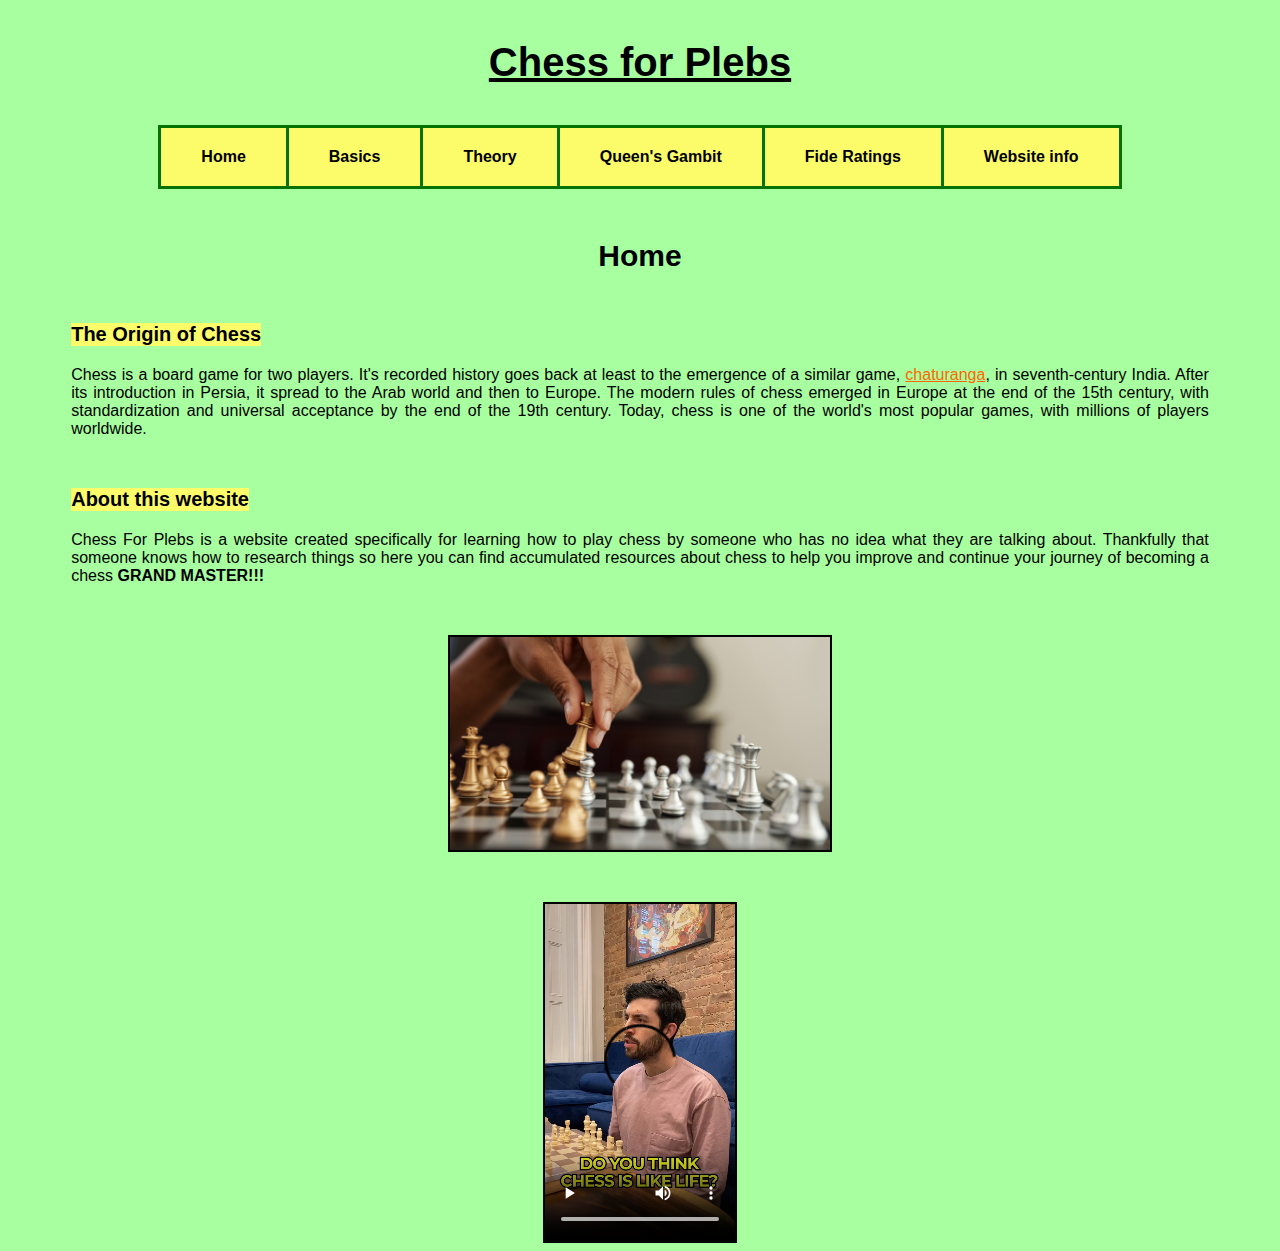
<file: Index.html>
<!DOCTYPE html>
<html>
<head>
    <meta charset='utf-8'>
    <link rel="icon" type="x-icon" href="images/chesswebsite.ico">
    <link rel="stylesheet" href="mystyle.css">
    <title>[Home] Chess for Plebs</title>
</head>
<body>
    
    <h1><u>Chess for Plebs</u></h1>
        
    <table class="menu">
        <tr>
            <td><a href="Index.html">Home</a></td><td><a href="Basic_Rules.html">Basics</a></td><td><a href="Theory.html">Theory</a></td>
            <td><a href="Queen's_Gambit.html">Queen's Gambit</a></td><td><a href="Ratings.html">Fide Ratings</a></td><td><a href="Contact.html">Website info</a></td>
        </tr>
    </table>

    <h2>Home</h2>

    <h3>The Origin of Chess</h3>
    <p> <!-- Source Wikipedia -->
        Chess is a board game for two players. It's recorded history goes back at least to the emergence of a similar game, 
        <a href="https://en.wikipedia.org/wiki/Chaturanga">chaturanga</a>, in seventh-century India. 
        After its introduction in Persia, it spread to the Arab world and then to Europe. 
        The modern rules of chess emerged in Europe at the end of the 15th century, with standardization and universal acceptance by the end of the 19th century. 
        Today, chess is one of the world's most popular games, with millions of players worldwide. 
    </p>

    <h3>About this website</h3>
    <p>
        Chess For Plebs is a website created specifically for learning how to play chess by someone who has no idea what they are talking about. Thankfully that someone knows how to research things so here
        you can find accumulated resources about chess to help you improve and continue your journey of becoming a chess <b>GRAND MASTER!!!</b>  
    </p>

    <!-- Image Source: https://www.banterly.net/2021/11/01/25-ways-to-improve-at-chess/ -->
    <img src="images/chess-playing-hand.jpg">

    <!-- Video Source: https://www.youtube.com/shorts/3_cUBa4cVug -->
    <video controls>
        <source src="videos/Do you think chess is like life_.mp4" type="video/mp4">
        Your browser does not support the video tag.
    </video>

</body>
</html>
</file>
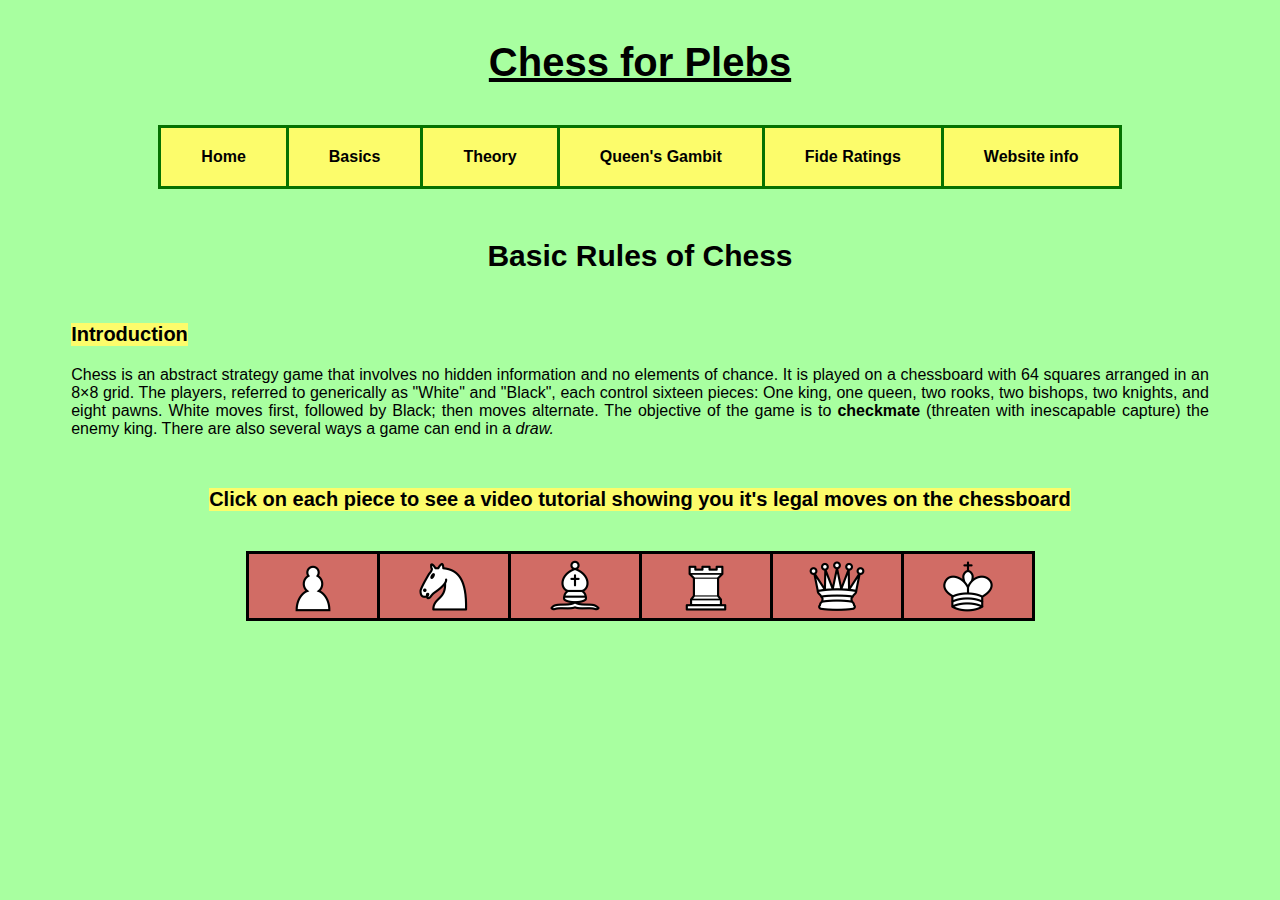
<file: Basic_Rules.html>
<!DOCTYPE html>
<html>
<head>
    <meta charset='utf-8'>
    <link rel="icon" type="x-icon" href="images/chesswebsite.ico">
    <link rel="stylesheet" href="mystyle.css">
    <title>[Basics] Chess for Plebs</title>
</head>
<body>

    <h1><u>Chess for Plebs</u></h1>

    <table class="menu">
        <tr>
            <td><a href="Index.html">Home</a></td><td><a href="Basic_Rules.html">Basics</a></td><td><a href="Theory.html">Theory</a></td>
            <td><a href="Queen's_Gambit.html">Queen's Gambit</a></td><td><a href="Ratings.html">Fide Ratings</a></td><td><a href="Contact.html">Website info</a></td>
        </tr>
    </table>

    <h2>Basic Rules of Chess</h2>
    
    <h3>Introduction</h3>
    <p> <!-- Source Wikipedia -->
        Chess is an abstract strategy game that involves no hidden information and no elements of chance. 
        It is played on a chessboard with 64 squares arranged in an 8×8 grid. 
        The players, referred to generically as "White" and "Black", each control sixteen pieces: One king, one queen, two rooks, two bishops, two knights, and eight pawns. 
        White moves first, followed by Black; then moves alternate. The objective of the game is to <b>checkmate</b> (threaten with inescapable capture) the enemy king. 
        There are also several ways a game can end in a <i>draw.</i> 
    </p>

    <h3 style="margin-left: auto; margin-right: auto;">Click on each piece to see a video tutorial showing you it's legal moves on the chessboard</h3>

    <table class="pieces"> <!-- Video Source: Chess.com playlist on youtube https://youtube.com/playlist?list=PL-qLOQ-OEls6ywMwN8sTJ7k7gRd2f5tO4&si=2FVTeNoU_Ww_RWdH -->
        <tr> <!-- Chess Pieces images from https://greenchess.net/info.php?item=downloads -->
            <td><a href="https://www.youtube.com/watch?v=00uUlbcPz5E"><img src="images/white-pawn.png"></a></td><td><a href="https://www.youtube.com/watch?v=VGoT8FR0O_8"><img src="images/white-knight.png"></a></td>
            <td><a href="https://www.youtube.com/watch?v=_y3eA21rD1w"><img src="images/white-bishop.png"></a></td><td><a href="https://www.youtube.com/watch?v=PlgnoYqsK-8"><img src="images/white-rook.png"></a></td>
            <td><a href="https://www.youtube.com/watch?v=vwgwI0wnULU"><img src="images/white-queen.png"></a></td><td><a href="https://www.youtube.com/watch?v=ZWjDKiHBvZo"><img src="images/white-king.png"></a></td>
        </tr>
    </table>

</body>
</html>
</file>
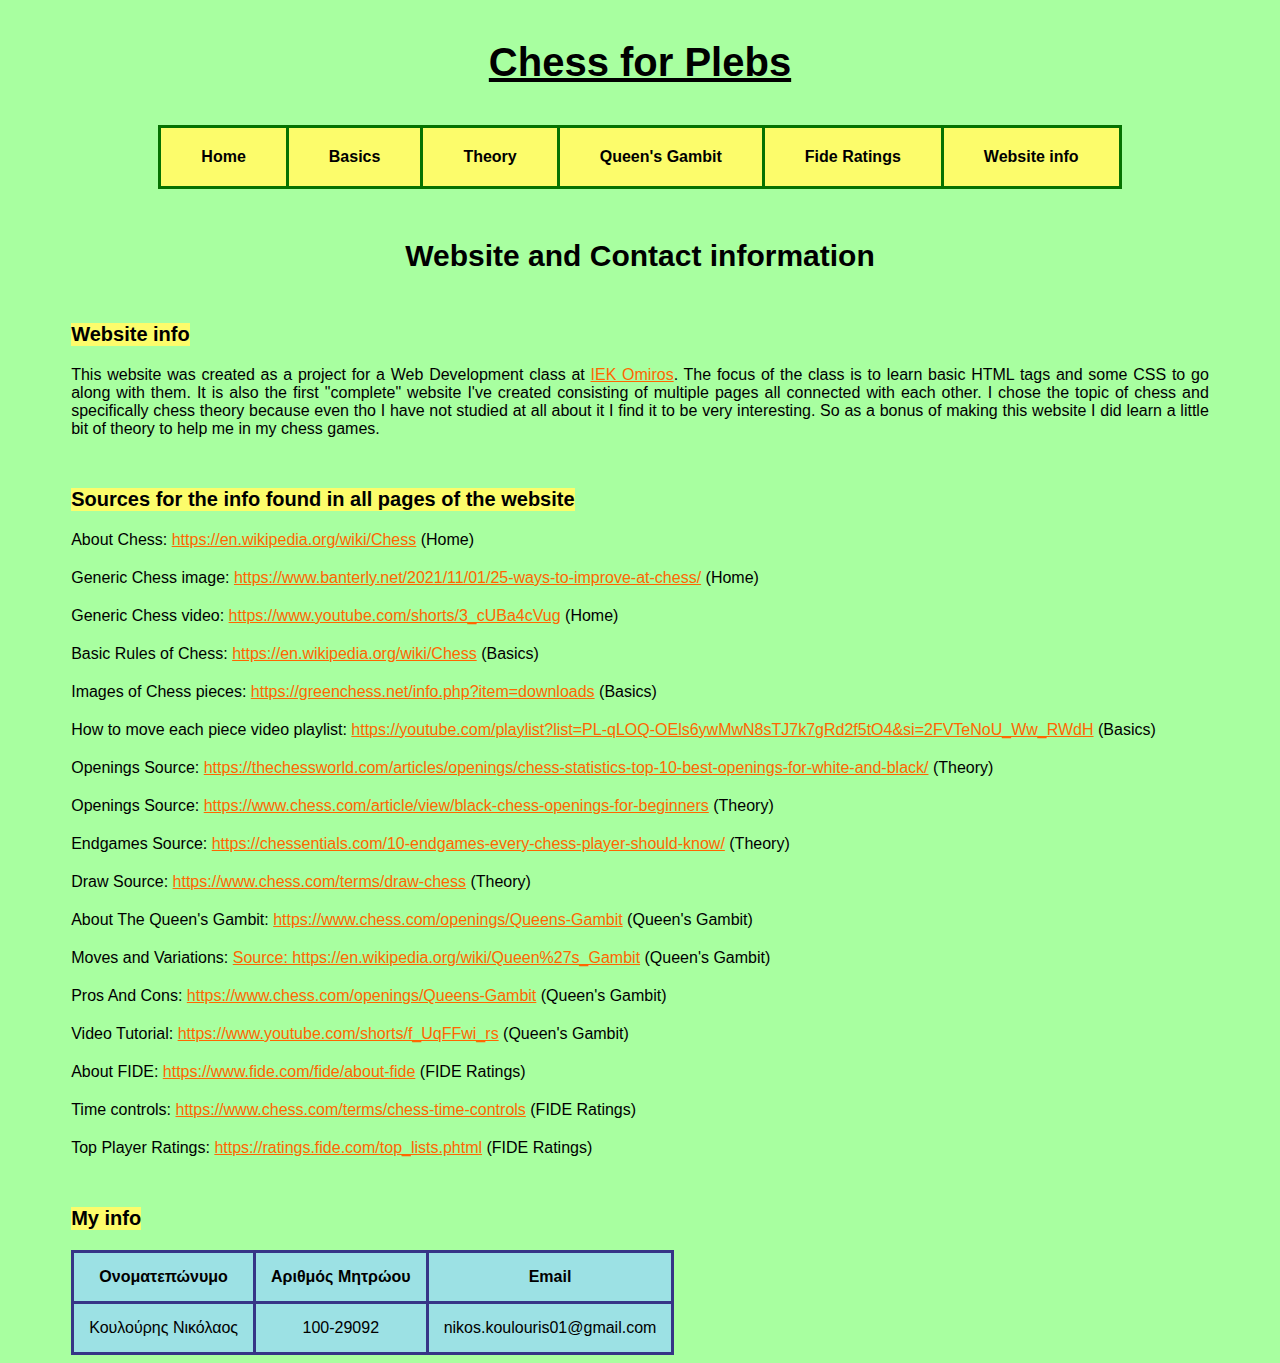
<file: Contact.html>
<!DOCTYPE html>
<html>
<head>
    <meta charset='utf-8'>
    <link rel="icon" type="x-icon" href="images/chesswebsite.ico">
    <link rel="stylesheet" href="mystyle.css">
    <title>[About] Chess for Plebs</title>
</head>
<body>

    <h1><u>Chess for Plebs</u></h1>

    <table class="menu">
        <tr>
            <td><a href="Index.html">Home</a></td><td><a href="Basic_Rules.html">Basics</a></td><td><a href="Theory.html">Theory</a></td>
            <td><a href="Queen's_Gambit.html">Queen's Gambit</a></td><td><a href="Ratings.html">Fide Ratings</a></td><td><a href="Contact.html">Website info</a></td>
        </tr>
    </table>

    <h2>Website and Contact information</h2>
    <h3>Website info</h3>
    <p>
        This website was created as a project for a Web Development class at <a href="https://omiros.gr/">IEK Omiros</a>. 
        The focus of the class is to learn basic HTML tags and some CSS to go along with them. 
        It is also the first "complete" website I've created consisting of multiple pages all connected with each other.
        I chose the topic of chess and specifically chess theory because even tho I have not studied at all about it I find it to be very interesting. 
        So as a bonus of making this website I did learn a little bit of theory to help me in my chess games.
    </p>

    <h3>Sources for the info found in all pages of the website</h3>
    
    <p>About Chess: <a href="https://en.wikipedia.org/wiki/Chess">https://en.wikipedia.org/wiki/Chess</a> (Home)</p>
    <p>Generic Chess image: <a href="https://www.banterly.net/2021/11/01/25-ways-to-improve-at-chess/">https://www.banterly.net/2021/11/01/25-ways-to-improve-at-chess/</a> (Home)</p>
    <p>Generic Chess video: <a href="https://www.youtube.com/shorts/3_cUBa4cVug">https://www.youtube.com/shorts/3_cUBa4cVug</a> (Home)</p>
    <p>Basic Rules of Chess: <a href="https://en.wikipedia.org/wiki/Chess">https://en.wikipedia.org/wiki/Chess</a> (Basics)</p>
    <p>Images of Chess pieces: <a href="https://greenchess.net/info.php?item=downloads">https://greenchess.net/info.php?item=downloads</a> (Basics)</p>
    <p>How to move each piece video playlist: <a href="https://youtube.com/playlist?list=PL-qLOQ-OEls6ywMwN8sTJ7k7gRd2f5tO4&si=2FVTeNoU_Ww_RWdH">https://youtube.com/playlist?list=PL-qLOQ-OEls6ywMwN8sTJ7k7gRd2f5tO4&si=2FVTeNoU_Ww_RWdH</a> (Basics)</p>
    <p>Openings Source: <a href="https://thechessworld.com/articles/openings/chess-statistics-top-10-best-openings-for-white-and-black/">https://thechessworld.com/articles/openings/chess-statistics-top-10-best-openings-for-white-and-black/</a> (Theory)</p>
    <p>Openings Source: <a href="https://www.chess.com/article/view/black-chess-openings-for-beginners">https://www.chess.com/article/view/black-chess-openings-for-beginners</a> (Theory)</p>
    <p>Endgames Source: <a href="https://chessentials.com/10-endgames-every-chess-player-should-know/">https://chessentials.com/10-endgames-every-chess-player-should-know/</a> (Theory)</p>
    <p>Draw Source: <a href="https://www.chess.com/terms/draw-chess">https://www.chess.com/terms/draw-chess</a> (Theory)</p>
    <p>About The Queen's Gambit: <a href="https://www.chess.com/openings/Queens-Gambit">https://www.chess.com/openings/Queens-Gambit</a> (Queen's Gambit)</p>
    <p>Moves and Variations: <a href="Source: https://en.wikipedia.org/wiki/Queen%27s_Gambit">Source: https://en.wikipedia.org/wiki/Queen%27s_Gambit</a> (Queen's Gambit)</p>
    <p>Pros And Cons: <a href="https://www.chess.com/openings/Queens-Gambit">https://www.chess.com/openings/Queens-Gambit</a> (Queen's Gambit)</p>
    <p>Video Tutorial: <a href="https://www.youtube.com/shorts/f_UqFFwi_rs">https://www.youtube.com/shorts/f_UqFFwi_rs</a> (Queen's Gambit)</p>
    <p>About FIDE: <a href="https://www.fide.com/fide/about-fide">https://www.fide.com/fide/about-fide</a> (FIDE Ratings)</p>
    <p>Time controls: <a href="https://www.chess.com/terms/chess-time-controls">https://www.chess.com/terms/chess-time-controls</a> (FIDE Ratings)</p>
    <p>Top Player Ratings: <a href="https://ratings.fide.com/top_lists.phtml">https://ratings.fide.com/top_lists.phtml</a> (FIDE Ratings)</p>

    <h3>My info</h3>
    <table style="margin-left:5%" class="rating">
        <tr><th>Ονοματεπώνυμο</th><th>Αριθμός Μητρώου</th><th>Email</th></tr>
        <tr><td>Κουλούρης Νικόλαος</td><td>100-29092</td><td>nikos.koulouris01@gmail.com</td></tr>
    </table>
</body>
</html>
</file>
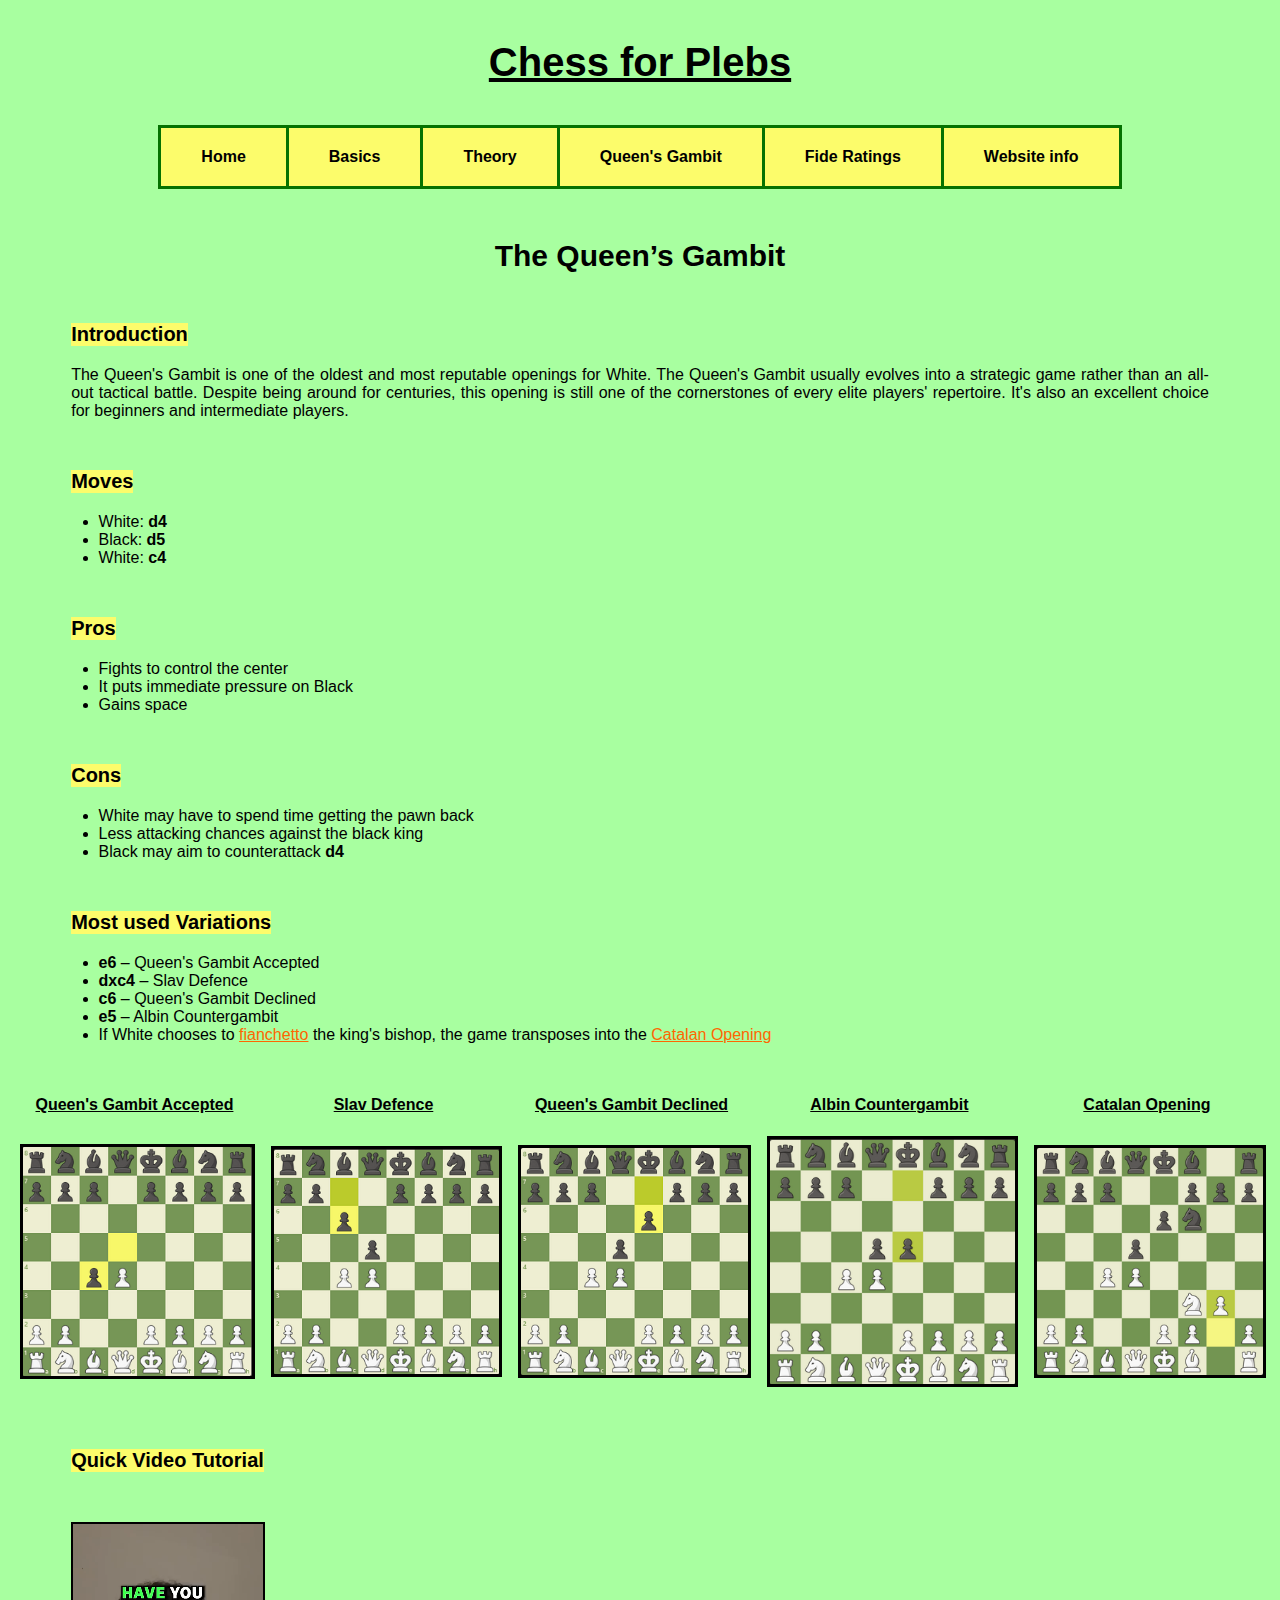
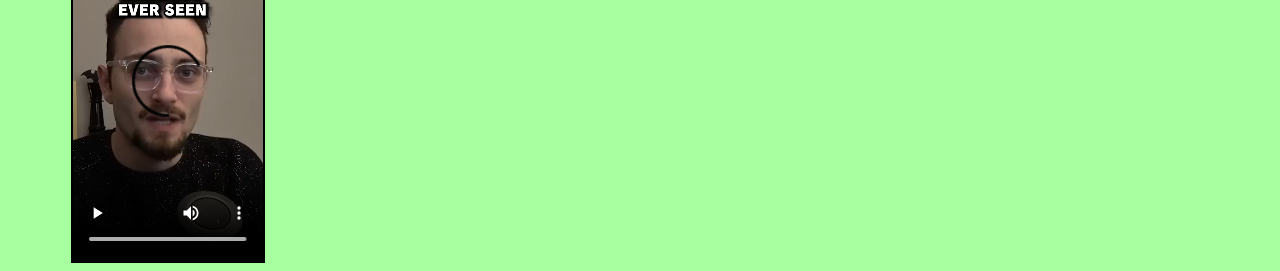
<file: Queen's_Gambit.html>
<!DOCTYPE html>
<html>
<head>
    <meta charset='utf-8'>
    <link rel="icon" type="x-icon" href="images/chesswebsite.ico">
    <link rel="stylesheet" href="mystyle.css">
    <title>[Queen's Gambit] Chess for Plebs</title>
</head>
<body>

    <h1><u>Chess for Plebs</u></h1>

    <table class="menu">
        <tr>
            <td><a href="Index.html">Home</a></td><td><a href="Basic_Rules.html">Basics</a></td><td><a href="Theory.html">Theory</a></td>
            <td><a href="Queen's_Gambit.html">Queen's Gambit</a></td><td><a href="Ratings.html">Fide Ratings</a></td><td><a href="Contact.html">Website info</a></td>
        </tr>
    </table>

    <h2>The Queen’s Gambit</h2>

    <h3>Introduction</h3>
    <p> <!-- Source: https://www.chess.com/openings/Queens-Gambit -->
        The Queen's Gambit is one of the oldest and most reputable openings for White. 
        The Queen's Gambit usually evolves into a strategic game rather than an all-out tactical battle. 
        Despite being around for centuries, this opening is still one of the cornerstones of every elite players' repertoire. 
        It's also an excellent choice for beginners and intermediate players.
    </p>

    <h3>Moves</h3>
    <ul>    <!-- Source: https://en.wikipedia.org/wiki/Queen%27s_Gambit -->
        <li>White: <b>d4</b></li>
        <li>Black: <b>d5</b></li>
        <li>White: <b>c4</b></li>
    </ul>

    <h3>Pros</h3> 
    <ul> <!-- Source: https://www.chess.com/openings/Queens-Gambit -->
        <li>Fights to control the center</li>
        <li>It puts immediate pressure on Black</li>
        <li>Gains space</li>
    </ul>

    <h3>Cons</h3>
    <ul> <!-- Source: https://www.chess.com/openings/Queens-Gambit -->
        <li>White may have to spend time getting the pawn back</li>
        <li>Less attacking chances against the black king</li>
        <li>Black may aim to counterattack <b>d4</b></li>
    </ul>

    <h3>Most used Variations</h3>
    <ul> <!-- Source: https://en.wikipedia.org/wiki/Queen%27s_Gambit -->
        <li><b>e6</b> – Queen's Gambit Accepted</li>
        <li><b>dxc4</b> – Slav Defence</li>
        <li><b>c6</b> – Queen's Gambit Declined</li>
        <li><b>e5</b> – Albin Countergambit</li>
        <li>If White chooses to <a href="https://en.wikipedia.org/wiki/Fianchetto">fianchetto</a> the king's bishop, the game transposes into the 
            <a href="https://en.wikipedia.org/wiki/Catalan_Opening">Catalan Opening</a></li>
    </ul>

    <table class="board"> 
        <tr><td><u><b>Queen's Gambit Accepted</b></u></td><td><u><b>Slav Defence</b></u></td><td><u><b>Queen's Gambit Declined</b></u></td><td><u><b>Albin Countergambit</b></u></td><td><u><b>Catalan Opening</b></u></td></tr>
        <tr> 
            <td><img src="images/QGA.png"></td><td><img src="images/SLAVD.png"></td><td><img src="images/QGD.png"></td><td><img src="images/AlbinCounter.png"></td><td><img src="images/Catalan.png"></td>
        </tr>
    </table>

    <h3>Quick Video Tutorial</h3> <!-- Source: https://www.youtube.com/shorts/f_UqFFwi_rs -->
    <video style="margin-left: 5%;" controls>
        <source src="videos/The Queens Gambit.mp4" type="video/mp4">
        Your browser does not support the video tag.
    </video>

</body>
</html>
</file>
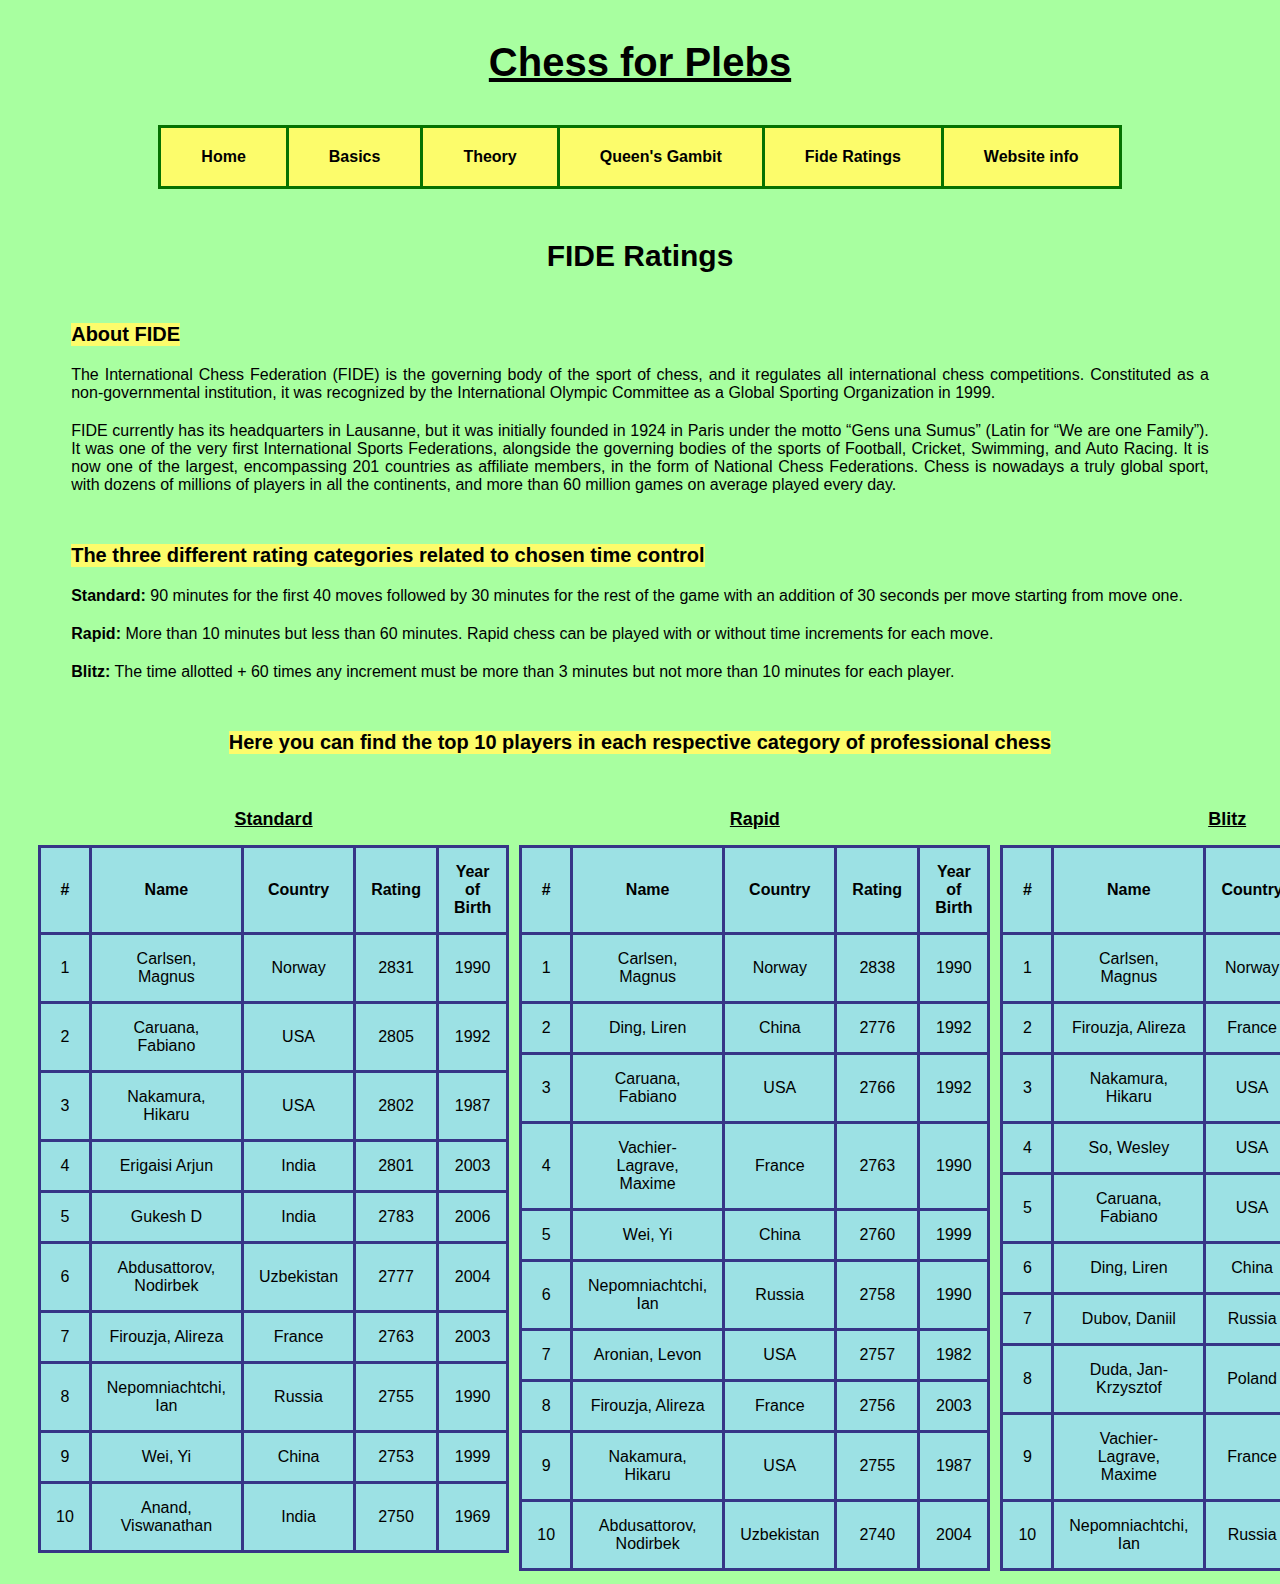
<file: Ratings.html>
<!DOCTYPE html>
<html>
<head>
    <meta charset='utf-8'>
    <link rel="icon" type="x-icon" href="images/chesswebsite.ico">
    <link rel="stylesheet" href="mystyle.css">
    <title>[Ratings] Chess for Plebs</title>
</head>
<body>

    <h1><u>Chess for Plebs</u></h1>

    <table class="menu">
        <tr>
            <td><a href="Index.html">Home</a></td><td><a href="Basic_Rules.html">Basics</a></td><td><a href="Theory.html">Theory</a></td>
            <td><a href="Queen's_Gambit.html">Queen's Gambit</a></td><td><a href="Ratings.html">Fide Ratings</a></td><td><a href="Contact.html">Website info</a></td>
        </tr>
    </table>

    <h2>FIDE Ratings</h2>

    <!-- Source: https://www.fide.com/fide/about-fide -->
    <h3>About FIDE</h3>
    <p>
        The International Chess Federation (FIDE) is the governing body of the sport of chess, and it regulates all international chess competitions. 
        Constituted as a non-governmental institution, it was recognized by the International Olympic Committee as a Global Sporting Organization in 1999.
    </p>

    <p>
        FIDE currently has its headquarters in Lausanne, but it was initially founded in 1924 in Paris under the motto “Gens una Sumus” (Latin for “We are one Family”). 
        It was one of the very first International Sports Federations, alongside the governing bodies of the sports of Football, Cricket, Swimming, and Auto Racing. 
        It is now one of the largest, encompassing 201 countries as affiliate members, in the form of National Chess Federations. 
        Chess is nowadays a truly global sport, with dozens of millions of players in all the continents, and more than 60 million games on average played every day.
    </p>

    <h3>The three different rating categories related to chosen time control</h3>
    
    <p><b>Standard:</b> 90 minutes for the first 40 moves followed by 30 minutes for the rest of the game with an addition of 30 seconds per move starting from move one.</p>
    <p><b>Rapid:</b> More than 10 minutes but less than 60 minutes. Rapid chess can be played with or without time increments for each move.</p>
    <p><b>Blitz:</b> The time allotted + 60 times any increment must be more than 3 minutes but not more than 10 minutes for each player.</p>

    <!-- Source: https://ratings.fide.com/top_lists.phtml -->
    <h3 style="margin-left: auto; margin-right: auto;">Here you can find the top 10 players in each respective category of professional chess</h3>
   
<div class="row">
    <div class="column">
        <h2 style="font-size: large; margin-top: 30px;"><u>Standard</u></h2>
    <table class="rating">
        <tr><th>#</th><th>Name</th><th>Country</th><th>Rating</th><th>Year of Birth</th></tr>
        <tr><td>1</td><td>Carlsen, Magnus</td><td>Norway</td><td>2831</td><td>1990</td></tr>
        <tr><td>2</td><td>Caruana, Fabiano</td><td>USA </td><td>2805</td><td>1992</td></tr>
        <tr><td>3</td><td>Nakamura, Hikaru</td><td>USA </td><td>2802</td><td>1987</td></tr>
        <tr><td>4</td><td>Erigaisi Arjun</td><td>India</td><td>2801</td><td>2003</td></tr>
        <tr><td>5</td><td>Gukesh D</td><td>India</td><td>2783</td><td>2006</td></tr>
        <tr><td>6</td><td>Abdusattorov, Nodirbek</td><td>Uzbekistan</td><td>2777</td><td>2004</td></tr>
        <tr><td>7</td><td>Firouzja, Alireza</td><td>France</td><td>2763</td><td>2003</td></tr>
        <tr><td>8</td><td>Nepomniachtchi, Ian</td><td>Russia</td><td>2755</td><td>1990</td></tr>
        <tr><td>9</td><td>Wei, Yi</td><td>China</td><td>2753</td><td>1999</td></tr>
        <tr><td>10</td><td>Anand, Viswanathan</td><td>India</td><td>2750</td><td>1969</td></tr>
    </table>
    </div>
    <div class="column">
        <h2 style="font-size: large; margin-top: 30px;"><u>Rapid</u></h2>
    <table class="rating">
        <tr><th>#</th><th>Name</th><th>Country</th><th>Rating</th><th>Year of Birth</th></tr>
        <tr><td>1</td><td>Carlsen, Magnus</td><td>Norway</td><td>2838</td><td>1990</td></tr>
        <tr><td>2</td><td>Ding, Liren</td><td>China</td><td>2776</td><td>1992</td></tr>
        <tr><td>3</td><td>Caruana, Fabiano</td><td>USA </td><td>2766</td><td>1992</td></tr>
        <tr><td>4</td><td>Vachier-Lagrave, Maxime</td><td>France</td><td>2763</td><td>1990</td></tr>
        <tr><td>5</td><td>Wei, Yi</td><td>China</td><td>2760</td><td>1999</td></tr>
        <tr><td>6</td><td>Nepomniachtchi, Ian</td><td>Russia</td><td>2758</td><td>1990</td></tr>
        <tr><td>7</td><td>Aronian, Levon</td><td>USA</td><td>2757</td><td>1982</td></tr>
        <tr><td>8</td><td>Firouzja, Alireza</td><td>France</td><td>2756</td><td>2003</td></tr>
        <tr><td>9</td><td>Nakamura, Hikaru</td><td>USA</td><td>2755</td><td>1987</td></tr>
        <tr><td>10</td><td>Abdusattorov, Nodirbek</td><td>Uzbekistan</td><td>2740</td><td>2004</td></tr>
    </table>
    </div>
    <div class="column">
        <h2 style="font-size: large; margin-top: 30px;"><u>Blitz</u></h2>
    <table class="rating">
        <tr><th>#</th><th>Name</th><th>Country</th><th>Rating</th><th>Year of Birth</th></tr>
        <tr><td>1</td><td>Carlsen, Magnus</td><td>Norway</td><td>2890</td><td>1990</td></tr>
        <tr><td>2</td><td>Firouzja, Alireza</td><td>France</td><td>2871</td><td>2003</td></tr>
        <tr><td>3</td><td>Nakamura, Hikaru</td><td>USA </td><td>2860</td><td>1987</td></tr>
        <tr><td>4</td><td>So, Wesley</td><td>USA</td><td>2803</td><td>1993</td></tr>
        <tr><td>5</td><td>Caruana, Fabiano</td><td>USA</td><td>2796</td><td>1992</td></tr>
        <tr><td>6</td><td>Ding, Liren</td><td>China</td><td>2785</td><td>1992</td></tr>
        <tr><td>7</td><td>Dubov, Daniil</td><td>Russia</td><td>2784</td><td>1996</td></tr>
        <tr><td>8</td><td>Duda, Jan-Krzysztof</td><td>Poland</td><td>2776</td><td>1998</td></tr>
        <tr><td>9</td><td>Vachier-Lagrave, Maxime</td><td>France</td><td>2776</td><td>1990</td></tr>
        <tr><td>10</td><td>Nepomniachtchi, Ian</td><td>Russia</td><td>2770</td><td>1990</td></tr>
    </table>
    </div>
</div>

</body>
</html>
</file>
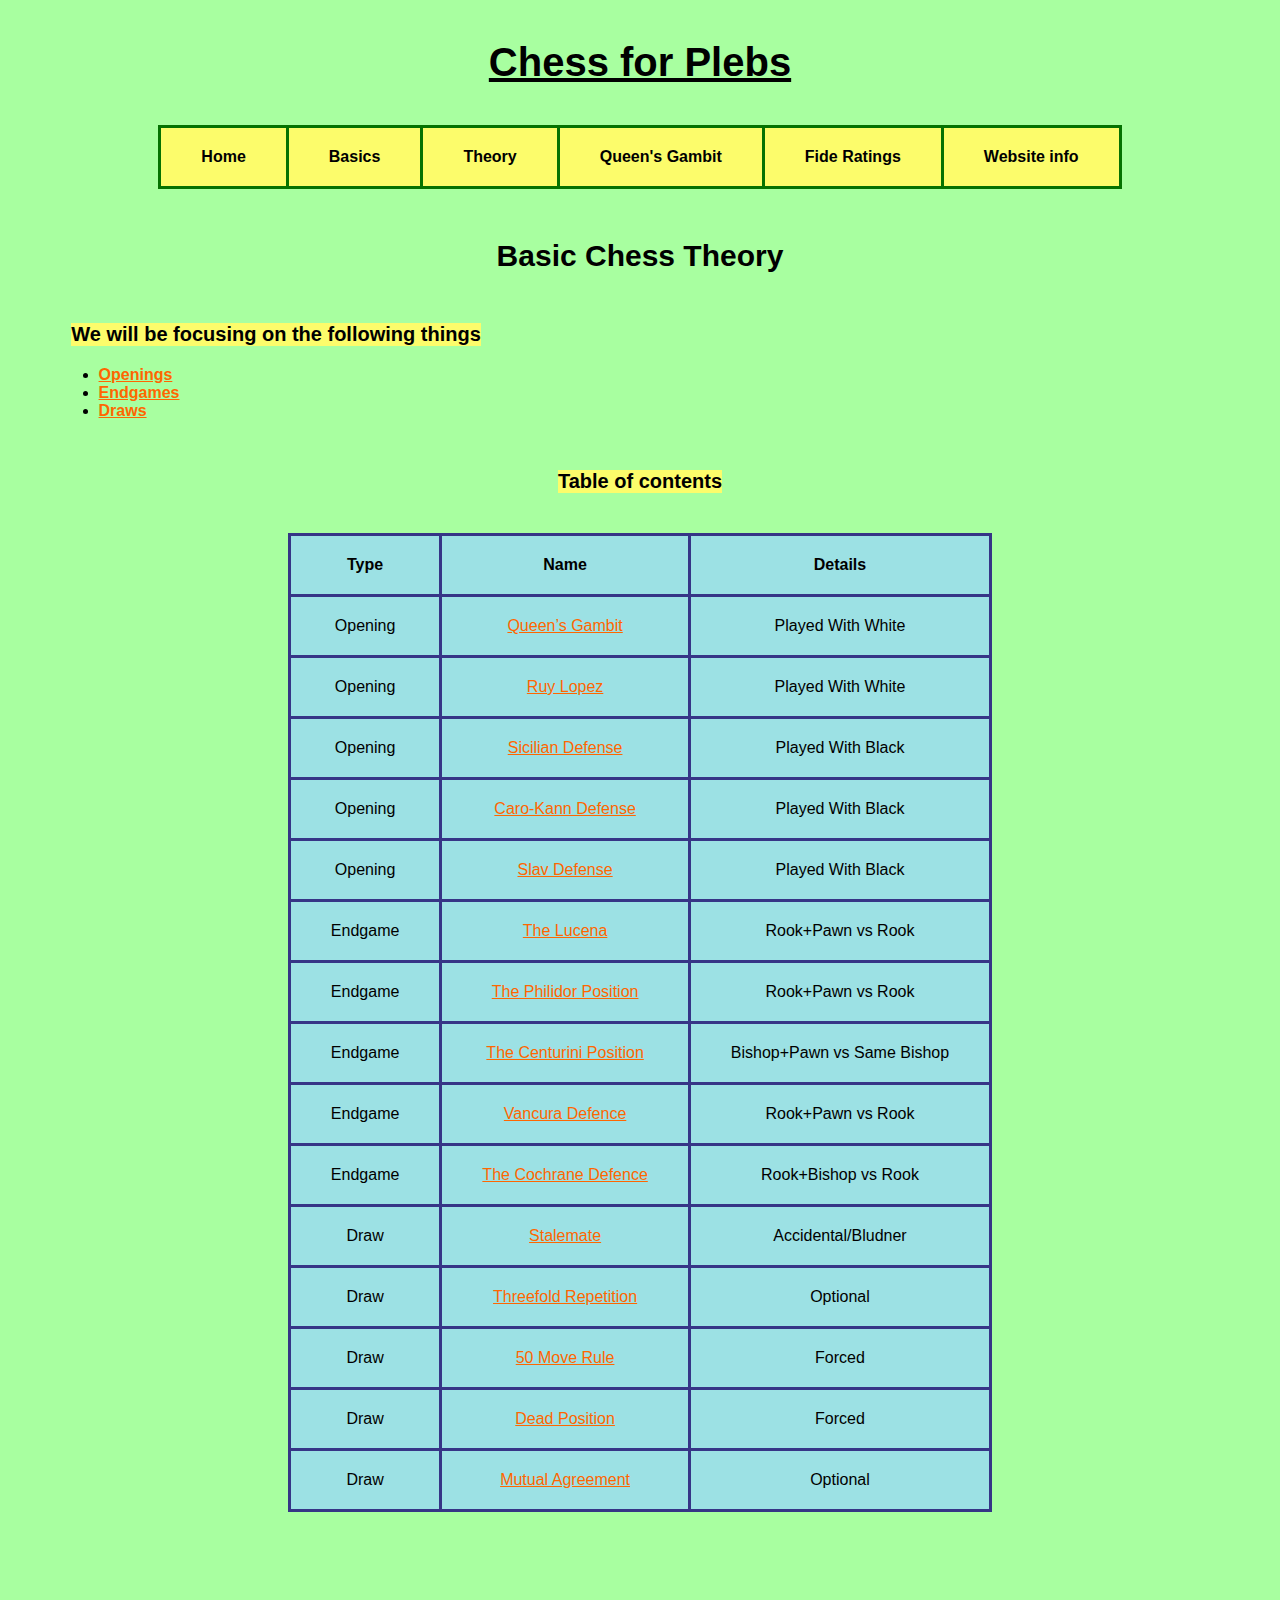
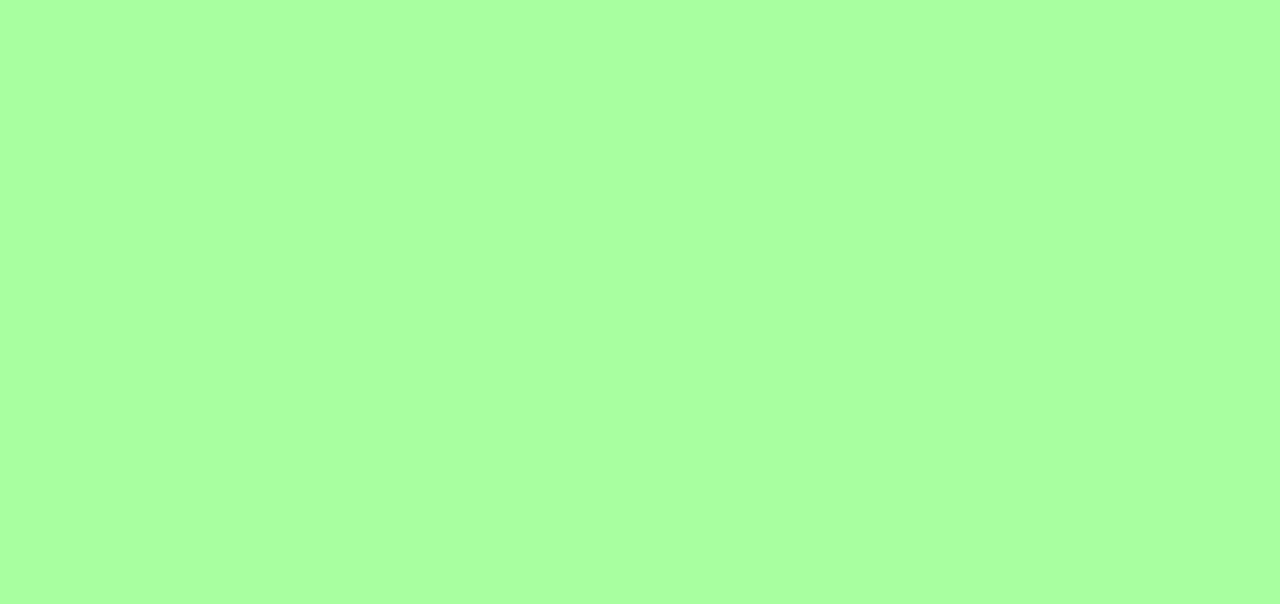
<file: Theory.html>
<!DOCTYPE html>
<html>
<head>
    <meta charset='utf-8'>
    <link rel="icon" type="x-icon" href="images/chesswebsite.ico">
    <link rel="stylesheet" href="mystyle.css">
    <title>[Theory] Chess for Plebs</title>
</head>
<body>

    <h1><u>Chess for Plebs</u></h1>

    <table class="menu">
        <tr>
            <td><a href="Index.html">Home</a></td><td><a href="Basic_Rules.html">Basics</a></td><td><a href="Theory.html">Theory</a></td>
            <td><a href="Queen's_Gambit.html">Queen's Gambit</a></td><td><a href="Ratings.html">Fide Ratings</a></td><td><a href="Contact.html">Website info</a></td>
        </tr>
    </table>

    <h2>Basic Chess Theory</h2>

    <h3>We will be focusing on the following things</h3>
    <ul>
        <li><a href="#opening"><b>Openings</b></a></li>
        <li><a href="#endgame"><b>Endgames</b></a></li>
        <li><a href="#draw"><b>Draws</b></a></li>
    </ul>

    <h3 style="margin-left: auto; margin-right: auto;">Table of contents</h3>
    
    <table class="theory"> <!-- Opening sources: https://thechessworld.com/articles/openings/chess-statistics-top-10-best-openings-for-white-and-black/ 
                          https://www.chess.com/article/view/black-chess-openings-for-beginners -->
            <!-- Endgame source: https://chessentials.com/10-endgames-every-chess-player-should-know/ -->
            <!-- Draw source: https://www.chess.com/terms/draw-chess -->
        <tr><th>Type</th><th>Name</th><th>Details</th></tr>
        <tr><td><a style="color:black" id="opening">Opening</a></td><td><a href="Queen's_Gambit.html">Queen’s Gambit</a></td><td>Played With White</td></tr>
        <tr><td>Opening</td><td><a href="https://www.chess.com/openings/Ruy-Lopez-Opening">Ruy Lopez</a></td><td>Played With White</td></tr>
        <tr><td>Opening</td><td><a href="https://www.chess.com/openings/Sicilian-Defense">Sicilian Defense</a></td><td>Played With Black</td></tr>
        <tr><td>Opening</td><td><a href="https://www.chess.com/openings/Caro-Kann-Defense">Caro-Kann Defense</a></td><td>Played With Black</td></tr>
        <tr><td>Opening</td><td><a href="https://www.chess.com/openings/Slav-Defense">Slav Defense</a></td><td>Played With Black</td></tr>
        <tr><td><a style="color:black" id="endgame">Endgame</a></td><td><a href="https://www.chess.com/terms/lucena-position-chess">The Lucena</a></td><td>Rook+Pawn vs Rook</td></tr>
        <tr><td>Endgame</td><td><a href="https://www.chess.com/terms/philidor-position-chess">The Philidor Position</a></td><td>Rook+Pawn vs Rook</td></tr>
        <tr><td>Endgame</td><td><a href="https://lichess.org/study/AQBsFkyw/ssCL6gT3">The Centurini Position</a></td><td>Bishop+Pawn vs Same Bishop</td></tr> 
        <tr><td>Endgame</td><td><a href="https://www.chess.com/forum/view/endgames/vancura-position-drill">Vancura Defence</a></td><td>Rook+Pawn vs Rook</td></tr>
        <tr><td>Endgame</td><td><a href="https://www.chess.com/article/view/cochrane-defence">The Cochrane Defence</a></td><td>Rook+Bishop vs Rook</td></tr>
        <tr><td><a style="color:black" id="draw">Draw</a></td><td><a href="https://www.chess.com/terms/draw-chess#stalemate">Stalemate</a></td><td>Accidental/Bludner</td></tr>
        <tr><td>Draw</td><td><a href="https://www.chess.com/terms/draw-chess#threefold-repetition">Threefold Repetition</a></td><td>Optional</td></tr>
        <tr><td>Draw</td><td><a href="https://www.chess.com/terms/draw-chess#fifty-move-rule">50 Move Rule</a></td><td>Forced</td></tr>
        <tr><td>Draw</td><td><a href="https://www.chess.com/terms/draw-chess#dead-position">Dead Position</a></td><td>Forced</td></tr>
        <tr><td>Draw</td><td><a href="https://www.chess.com/terms/draw-chess#mutual-agreement">Mutual Agreement</a></td><td>Optional</td></tr>
    </table>

    <!-- ΓΙΑ ΝΑ ΕΧΕΙ ΧΩΡΟ ΝΑ ΚΑΝΕΙ SCROLL ΚΑΙ ΝΑ ΒΡΕΙ ΤΑ ID (ΟPENING, ENDGAME, DRAW) -->
    <br><br><br><br><br><br><br><br><br><br><br><br><br><br><br><br><br><br><br><br><br><br><br><br><br><br><br><br><br><br><br><br><br><br><br><br><br><br>
</body>
</html>
</file>
<file: mystyle.css>
body
{
    background-color: rgb(168, 255, 160);
    font-family:'Trebuchet MS', 'Lucida Sans Unicode', 'Lucida Grande', 'Lucida Sans', Arial, sans-serif 
}

p
{
    margin-top: 20px;
    text-align:justify;
    margin-left: 5%;
    margin-right: 5%;
}

h1
{
    margin-top: 40px;
    font-size:40px;
    text-align: center;
    
}

h2
{
    margin-top: 50px;
    font-size: 30px;
    text-align: center;
}

h3 
{
    margin-top: 50px;
    font-size: 20px;
    margin-left: 5%;
    display: table;
    background-color: rgb(252, 252, 107); 
}

.menu
{ 
    margin-top: 40px;
    background-color: rgb(252, 252, 107); 
    margin-left: auto;
    margin-right: auto;
    border-collapse: collapse;
}

.menu td
{
    border:3px solid rgb(5, 114, 1); 
    border-collapse: collapse; 
    padding: 20px 40px 20px 40px; 
    text-align: center; 
}


.menu a
{   
    font-weight: bold;
    color:black;
    text-decoration: none;
}

.pieces
{
    background-color: rgb(209, 108, 101); 
    border-collapse: collapse;
    margin-top: 40px;
    margin-left: auto;
    margin-right: auto;
    
}

.pieces td 
{
    border:3px solid rgb(0, 0, 0); 
    border-collapse: collapse; 
    padding: 0%;
}

.pieces td img
{
    border: 0px;
    margin:auto;
    width: 50%;
    height: 50%;
    
}

.theory
{
    margin-top: 40px;
    background-color: rgb(156, 225, 228);
    margin-left: auto;
    margin-right: auto;
    border-collapse:collapse;
}

.theory th 
{
    border:3px solid rgb(54, 53, 134); 
    border-collapse: collapse; 
    padding: 20px 40px 20px 40px; 
    text-align: center;
}

.theory td
{
    border:3px solid rgb(54, 53, 134); 
    border-collapse: collapse; 
    padding: 20px 40px 20px 40px; 
    text-align: center;
}

.board
{
    background-color: rgb(168, 255, 160);
    border:0px;
    margin-top: 40px;
    margin-left: auto;
    margin-right: auto;
}

.board td 
{   
    text-align: center;
    border:0px;
    padding: 10px 10px;
}

.board td img
{
    border: 3px solid black;
    margin:auto;
    width: 100%;
    height: 100%;
}

a
{
    color: rgb(255, 102, 0);
}

ul
{
    margin-top: 20px;
    margin-left: 4%; 
}

img
{   
    border: 2px solid rgb(0, 0, 0);
    margin-top: 50px;
    display: block;
    margin-left: auto;
    margin-right: auto;
    width: 30%;
    height: 30%;
}

video
{   
    margin-top: 50px;
    border: 2px solid rgb(0, 0, 0);
    display: block;
    width:15%;
    height:15%; 
    margin-left: auto;
    margin-right: auto;
    
}
  
.row {
    display: flex;
    margin-left: 25px;
    width: 99%
}
  
.column {
    flex: auto;
    padding: 5px;
}

.rating 
{
    margin-top: 10px;
    background-color: rgb(156, 225, 228);
    border-collapse: collapse;
}
  
.rating th
{
    padding: 15px;
    border:3px solid rgb(54, 53, 134); 
    border-collapse: collapse; 
    text-align: center;
}

.rating td
{
    padding: 15px;
    border:3px solid rgb(54, 53, 134); 
    border-collapse: collapse; 
    text-align: center;
}

.headers
{
    padding-top: 30px;
    background-color: rgb(168, 255, 160);
    margin:auto;
}

.headers th
{
    text-align: center;
    padding: 0px 295px 0px 295px
}
</file>
